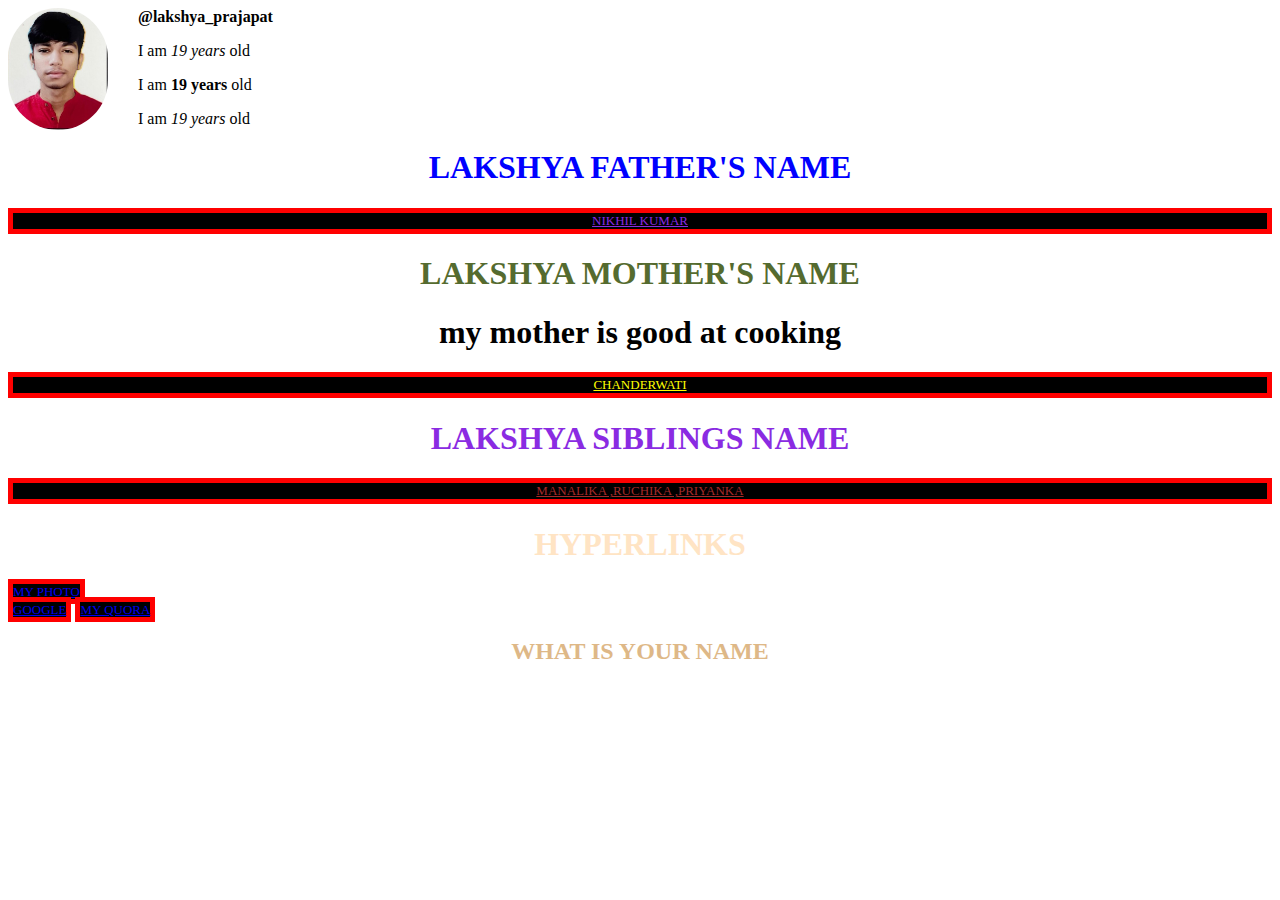
<file: file1.html>
<html lang="en">
<head>
    <meta charset="UTF-8">
    <meta name="viewport" content="width=device-width, initial-scale=1.0">
    <title>file 1</title>
    <style>
        img{
            width: 100px;
            border-radius: 100px;
            float: left;
            margin-right: 30px;

        }
        .top{
            font-weight: bold;

        }
        .colors{
            color: blue;
        }
        .bottom{
            color: pink;
        }
        #demo1{
            color:blueviolet;
            text-align: center;
        }
         #demo2{
            color: yellow;
            text-align: center;
        }
         #demo3{
            color: brown;
            text-align: center;
        }
        .broo{
            background-color: black;
            border: 5px solid red ;
            text-align: center;
            text-decoration: underline;
            text-transform: uppercase;
            font-family: fantasy;
            font-size: small;
            font-variant: inherit;
        }
        h1{
            text-align: center;
        }
        .bhai{
            color: blueviolet;
        }
        .linkss{
            color: bisque;
        }
        a:visited{
            color: brown;
        }
         a:activate{
            color: navajowhite;
        }
        h1:first-child{
            color: darkolivegreen;
        }
        h1{
            border: blue;
        }
        .bhen{
           text-align: center;
           border-color: brown;
           border-width: 20cm;
           color:burlywood;
        }

        
    </style>
</head>
<body>
   
 <img src="LAKSHYA PHOTO.jpg">
 <p class="top"> @lakshya_prajapat</p>
 <p>I am <em>19 years</em> old</p>
 <p>I am <strong>19 years</strong> old</p>
 <p>I am <em>19 years</em> old</p>
 <h1 class="colors">LAKSHYA FATHER'S NAME</h1>
 <p id="demo1" class="broo" >NIKHIL KUMAR</p>
 
 
<div>
 <h1 class="bottom" >LAKSHYA MOTHER'S NAME <h1> my mother is  good at cooking</h1></h1>
</div>
 <p id="demo2" class="broo">CHANDERWATI</p>

 <h1 class="bhai">LAKSHYA SIBLINGS NAME</h1>
 <p id="demo3" class="broo" >MANALIKA ,RUCHIKA ,PRIYANKA</p>
 <h1 class="linkss" >HYPERLINKS</h1>
 <a href="LAKSHYA PHOTO.jpg" class="broo">my photo </a><br>

 
 <a href="https://google.com"  class="broo" >google</a>
 <a href="https://quora.com"  class="broo" >my quora</a>
 
 <h2 class="bhen"> 
    WHAT IS YOUR NAME 
 </h2>
  
 
</body>
</html>
</file>
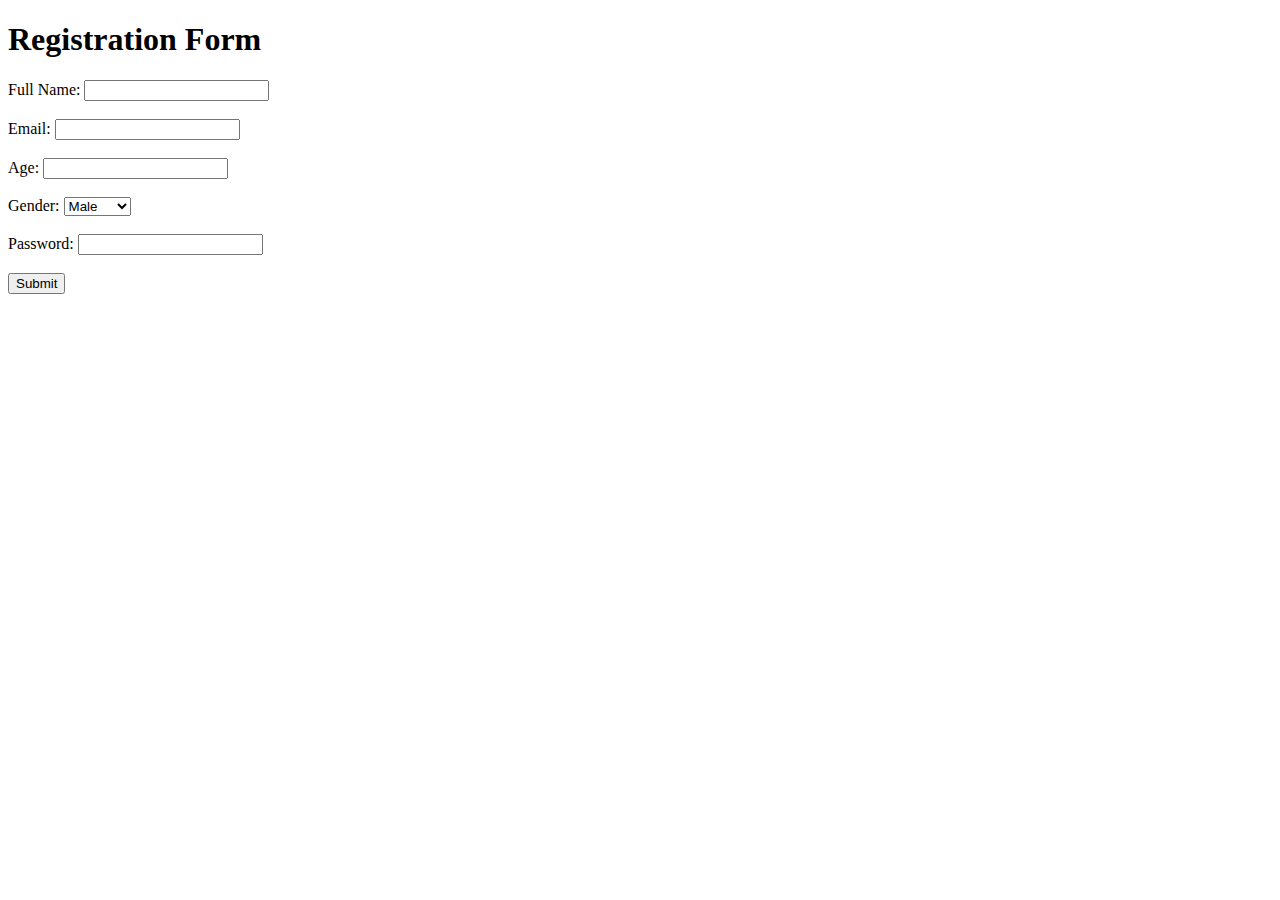
<file: file3.html>
<!DOCTYPE html>
<html lang="en">
<head>
    <meta charset="UTF-8">
    <meta name="viewport" content="width=device-width, initial-scale=1.0">
    <title>Simple Form</title>
</head>
<body>

    <h1>Registration Form</h1>

  <!-- <form action="#" method="post">-->
        
        <label for="name">Full Name:</label>
        <input type="text" id="name" name="name" required>
        <br><br>

        <label for="email">Email:</label>
        <input type="email" id="email" name="email" required>
        <br><br>

        <label for="age">Age:</label>
        <input type="number" id="age" name="age">
        <br><br>

        <label for="gender">Gender:</label>
        <select id="gender" name="gender">
            <option value="male">Male</option>
            <option value="female">Female</option>
            <option value="other">Other</option>
        </select>
        <br><br>

        <label for="password">Password:</label>
        <input type="password" id="password" name="password" required>
        <br><br>

        <button type="submit">Submit</button>

    </form>

</body>
</html>
</file>
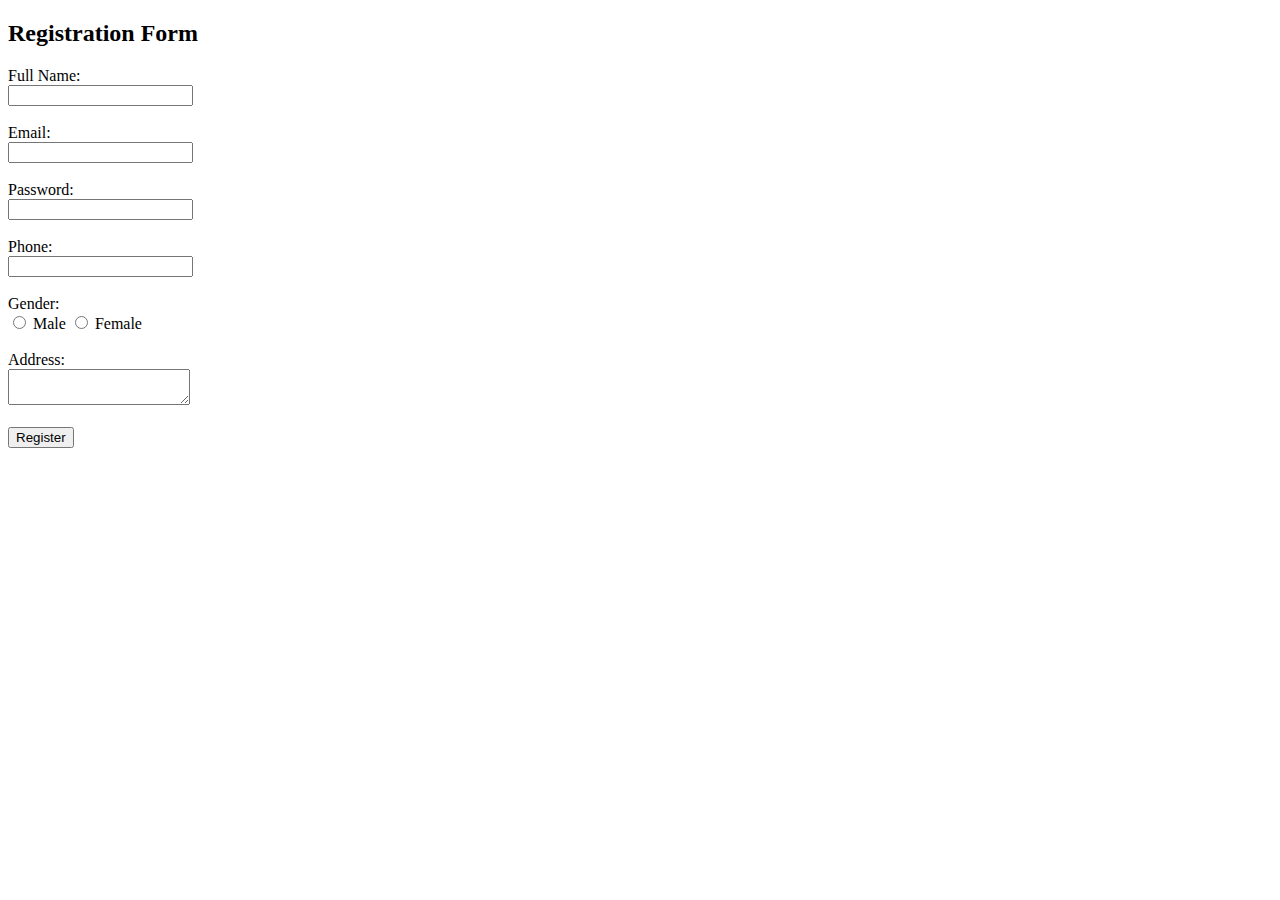
<file: file4.html>
<!DOCTYPE html>
<html>
<head>
    <title>Simple Registration Form</title>
</head>
<body>

<h2>Registration Form</h2>

<form>
    <label>Full Name:</label><br>
    <input type="text" name="fullname" required><br><br>

    <label>Email:</label><br>
    <input type="email" name="email" required><br><br>

    <label>Password:</label><br>
    <input type="password" name="password" required><br><br>

    <label>Phone:</label><br>
    <input type="tel" name="phone"><br><br>

    <label>Gender:</label><br>
    <input type="radio" name="gender" value="Male"> Male
    <input type="radio" name="gender" value="Female"> Female<br><br>

    <label>Address:</label><br>
    <textarea name="address"></textarea><br><br>

    <button type="submit">Register</button>
</form>

</body>
</html>
</file>
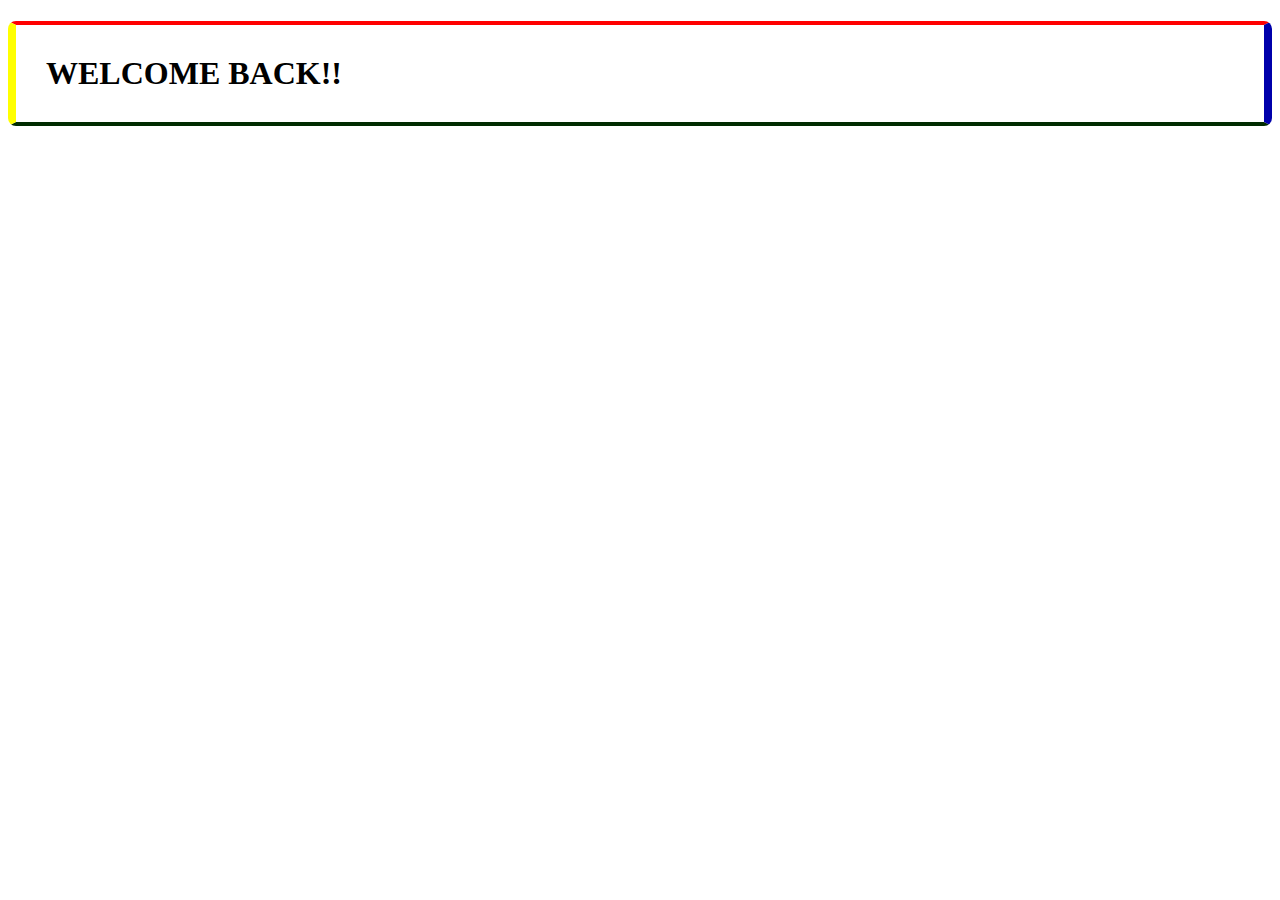
<file: file5.html>
<!DOCTYPE html>
<html lang="en">
<head>
    <meta charset="UTF-8">
    <meta name="viewport" content="width=device-width, initial-scale=1.0">
    <title>padding border</title>
    <style>
        h1{
            border-width: 4px 8px;
            border-color: red blue green yellow;
            border-style: outset;
            border-radius: 8px;
            padding: 30px 30px 30px 30px;
        }



    </style>

</head>
<body>
    <h1>WELCOME BACK!!</h1>

</body>
</html>
</file>
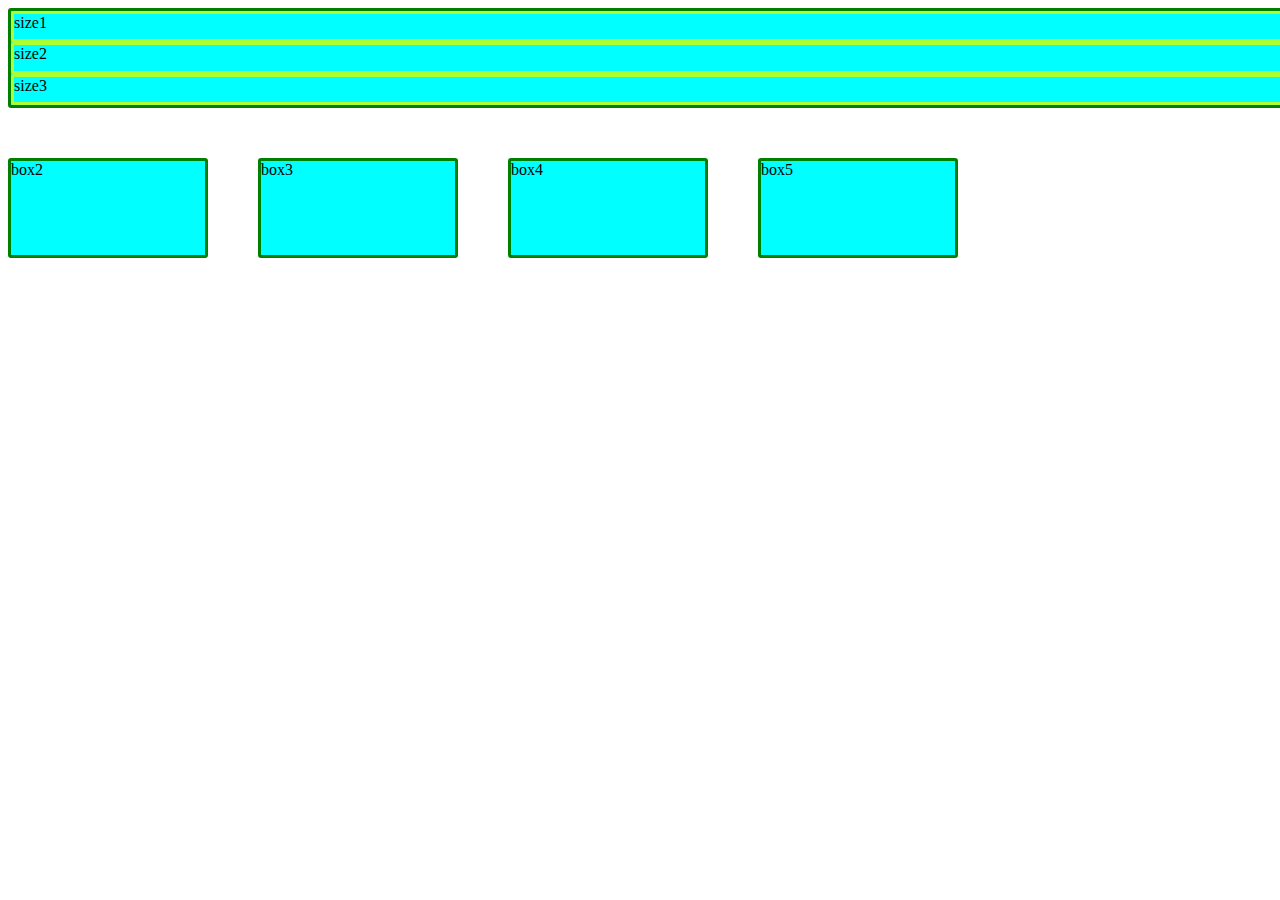
<file: gridlayouts.html>
<!DOCTYPE html>
<html lang="en">
<head>
    <meta charset="UTF-8">
    <meta name="viewport" content="width=device-width, initial-scale=1.0">
    <title>grid layouts</title>
<style>
    .container{
       display: grid;
       grid-template-columns: repeat(auto-fill,minmax(200px,1fr));
       grid-gap: 20px;
       grid-auto-rows: minmax(100px,auto);
       grid-auto-columns: minmax(50px,auto);
       column-gap: 50px;
       row-gap: 50px;
    }
    .items{
        background-color: aqua;
        border-radius: 3px ;
        border: 3px green solid;
    }
    

    
    #item1{
        grid-column-start: 1;
        grid-column-end: 7;
    } 
    .item_1_container{
        display: grid;
        grid-template-columns: repeatr(3, 1fr);
    }
    .nested_item{
        border:3px greenyellow solid ;
        border-radius:3px ;                      
    }






</style>
</head>
<body>
    <div class="container">
        <div class="items item_1_container" id="item1">
            <div class="nested_item">size1</div>
            <div class="nested_item">size2</div>
            <div class="nested_item">size3</div>
           
        </div>
        <div class="items" id="item2">box2</div>
        <div class="items" id="item3">box3</div>
        <div class="items "id="item4">box4</div>
        <div class="items" id="item5">box5</div>
    </div>

    
</body>
</html>
</file>
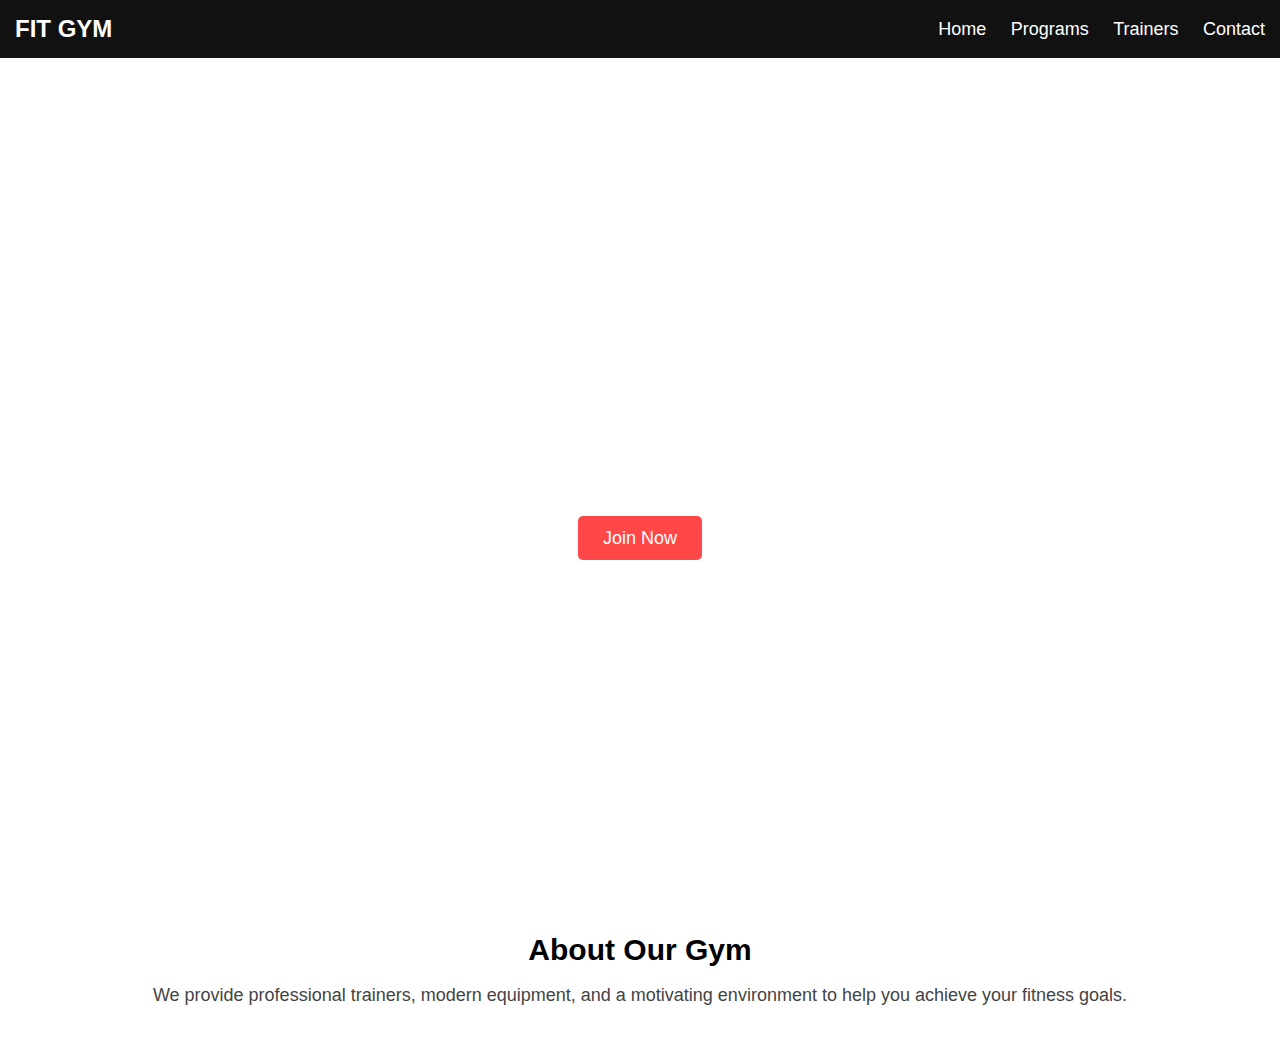
<file: gym.html>
<!DOCTYPE html>
<html>
<head>
    <title>Gym Website</title>
    <style>
        body{
            margin: 0;
            font-family: Arial, Helvetica, sans-serif;
        }

        /* Navbar */
        .navbar{
            background: #111;
            padding: 15px;
            color: white;
            display: flex;
            justify-content: space-between;
            align-items: center;
        }

        .navbar h2{
            margin: 0;
        }

        .navbar a{
            color: white;
            margin-left: 20px;
            text-decoration: none;
            font-size: 18px;
        }

        /* Hero Section */
        .hero{
            height: 90vh;
            background: url('https://images.unsplash.com/photo-1558611848-73f7eb4001a1?auto=format&fit=crop&w=1350&q=80') no-repeat center center/cover;
            display: flex;
            justify-content: center;
            align-items: center;
            color: white;
            text-align: center;
        }

        .hero h1{
            font-size: 48px;
            margin-bottom: 10px;
        }

        .hero p{
            font-size: 20px;
            margin-bottom: 20px;
        }

        .btn{
            background: #ff4747;
            color: white;
            padding: 12px 25px;
            border-radius: 5px;
            text-decoration: none;
            font-size: 18px;
        }

        /* About section */
        .about{
            padding: 40px;
            text-align: center;
        }

        .about h2{
            font-size: 30px;
            margin-bottom: 10px;
        }

        .about p{
            font-size: 18px;
            color: #444;
        }
    </style>
</head>
<body>

    <!-- Navbar -->
    <div class="navbar">
        <h2>FIT GYM</h2>
        <div>
            <a href="#">Home</a>
            <a href="#">Programs</a>
            <a href="#">Trainers</a>
            <a href="#">Contact</a>
        </div>
    </div>

    <!-- Hero Section -->
    <div class="hero">
        <div>
            <h1>BUILD YOUR BODY STRONG</h1>
            <p>Join the best gym in your city and transform yourself.</p>
            <a href="#" class="btn">Join Now</a>
        </div>
    </div>

    <!-- About Section -->
    <div class="about">
        <h2>About Our Gym</h2>
        <p>
            We provide professional trainers, modern equipment, and a motivating environment 
            to help you achieve your fitness goals.
        </p>
    </div>

</body>
</html>
</file>
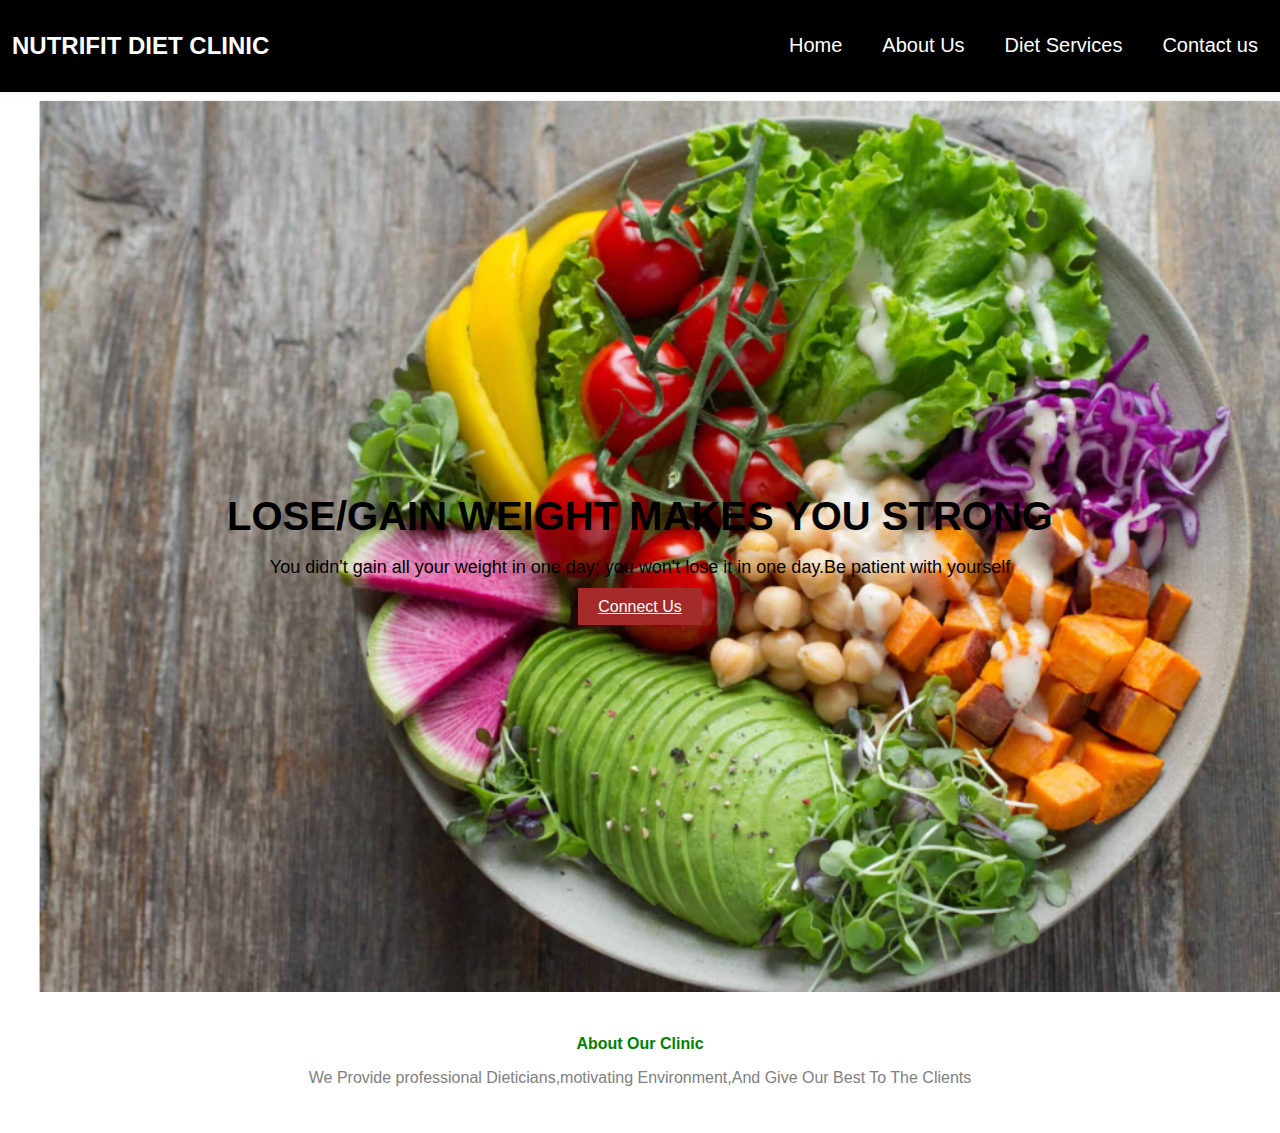
<file: project1.html>
<!DOCTYPE html>
<html lang="en">
<head>
    <meta charset="UTF-8">
    <meta name="viewport" content="width=device-width, initial-scale=1.0">
    <title>PROJECT 1</title>
    <style>
        body{
            margin: 0;
            font-family: Arial, Helvetica, sans-serif;
        }
    
    

   .navbar{
    background:black ;
    color: white;
    padding: 12px;
    display:flex ;
    justify-content: space-between;
    align-items:center ;
   }
   .menu{
    display:flex ;
   }

   .menu h2{
    margin: 0;
   }
   .menu a{
    color: white;
    margin-left:20px ;
    text-decoration: none;
    font-size: 20px;
    padding: 6px 10px;
   }
   .menu a:hover{
    background: black;
    color: white;
    border-radius: 5px;
   }

   .dog{
    height:100vh ;
    background:url("Screenshot 2025-12-01 222731.png") ;
    display: flex;
    text-align: center;
    justify-content: center;
    align-items: center;
    color:black;
    background-size: cover;

   }

   .dog h1{
    font-size: 40px;
    margin-bottom: 15px;
    
   }
   .dog p{
    font-size: large;
    margin-bottom: 20px;
   }

   .bomb{
    background: brown;
    color: azure;
    padding: 10px 20px;

   }
   .clinic{
    padding: 30px ;
    text-align: center;
   }

   .clinic h2{
    font-size: medium;
    color: green;
   }
   .clinic{
    font-size: medium;
    color: grey;
   }
    </style>
</head>
<body>
    <div class="navbar">
    <h2> 
        NUTRIFIT DIET CLINIC
    </h2>
    <div class="menu">
    
        <a href="#">Home</a><br>
        <a href="#">About Us</a><br>
        <a href="#">Diet Services</a><br>
        <a href="#">Contact us</a><br>
       </div>
     </div>

     <div class="dog">
      <div>
        <h1>
            LOSE/GAIN WEIGHT MAKES YOU STRONG
        </h1>
        <P>You didn't gain all your weight in one day; you won't lose it in one day.Be patient with yourself</P>
        <a href="#" class="bomb"> Connect Us</a>
      </div>
     </div>








     <div class="clinic">
        
        <h2>About Our Clinic</h2>
        <p>
            We Provide professional Dieticians,motivating Environment,And Give Our Best To The Clients
        </p>
     
     </div>

</body>
</html>
</file>
